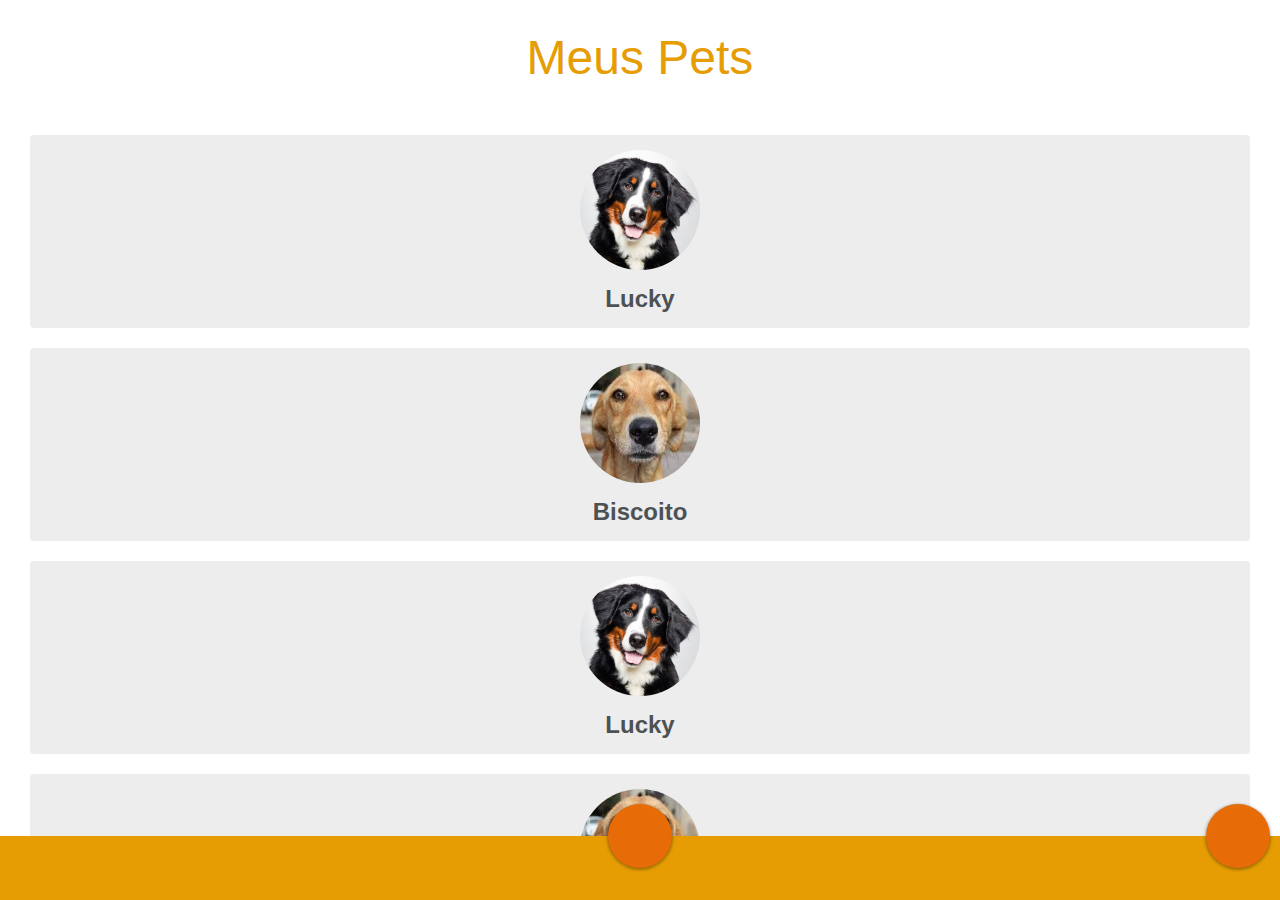
<file: Carteira de pets/pet-lista.html>
<!DOCTYPE html>
<html lang="en">
<head>
    <meta charset="UTF-8">
    <meta http-equiv="X-UA-Compatible" content="IE=edge">
    <meta name="viewport" content="width=device-width, initial-scale=1.0">
    <title>Lista de pets</title>
    <link rel="stylesheet" href="https://cdnjs.cloudflare.com/ajax/libs/font-awesome/6.1.1/css/all.min.css" integrity="sha512-KfkfwYDsLkIlwQp6LFnl8zNdLGxu9YAA1QvwINks4PhcElQSvqcyVLLD9aMhXd13uQjoXtEKNosOWaZqXgel0g==" crossorigin="anonymous" referrerpolicy="no-referrer" />

    <link rel="stylesheet" href="../style/style.css">
    <link rel="stylesheet" href="../style/variables.css">
    <link rel="stylesheet" href="../style/button.css">
    <link rel="stylesheet" href="../style/link.css">
    <link rel="stylesheet" href="../style/ul.css">
    <link rel="stylesheet" href="../style/card.css">
    <link rel="stylesheet" href="../style/form/input.css">
    <link rel="stylesheet" href="../style/component/nav-tabs.css">

    <link rel="stylesheet" href="../style/pets/pet-lista.css">
    <script type="text/javascript" src="pet-lista.js"></script>
</head>
<body>
    <div class="pet-lista-page page">
        <div class="tela-container">
            <div class="titulo-1 titulo-tela">Meus Pets</div>
            <ul class="pets">
                <li class="pet card"
                    onclick="onPetClick()"
                >
                    <div class="pet__foto">
                        <img src="pet.jpeg">
                    </div>
                    <div class="pet__nome titulo-2">Lucky</div>
                </li>
                <li class="pet card"
                    onclick="onPetClick()"
                >
                    <div class="pet__foto">
                        <img src="pet_caramelo.jpeg">
                    </div>
                    <div class="pet__nome titulo-2">Biscoito</div>
                </li>
                <li class="pet card"
                    onclick="onPetClick()"
                >
                    <div class="pet__foto">
                        <img src="pet.jpeg">
                    </div>
                    <div class="pet__nome titulo-2">Lucky</div>
                </li>
                <li class="pet card"
                    onclick="onPetClick()"
                >
                    <div class="pet__foto">
                        <img src="pet_caramelo.jpeg">
                    </div>
                    <div class="pet__nome titulo-2">Biscoito</div>
                </li>
            </ul>
        </div>
        <nav class="comp-tabs">
            <span class="tab-item" onclick="onBtnNovoPetClick()">
                <i class="fa-solid fa-plus"></i>
            </span>
            <span class="tab-item right" onclick="onBtnLogoutClick()">
                <i class="fa-solid fa-arrow-right-from-bracket"></i>
                
            </span>
        </nav>
    </div>
</body>
</html>
</file>
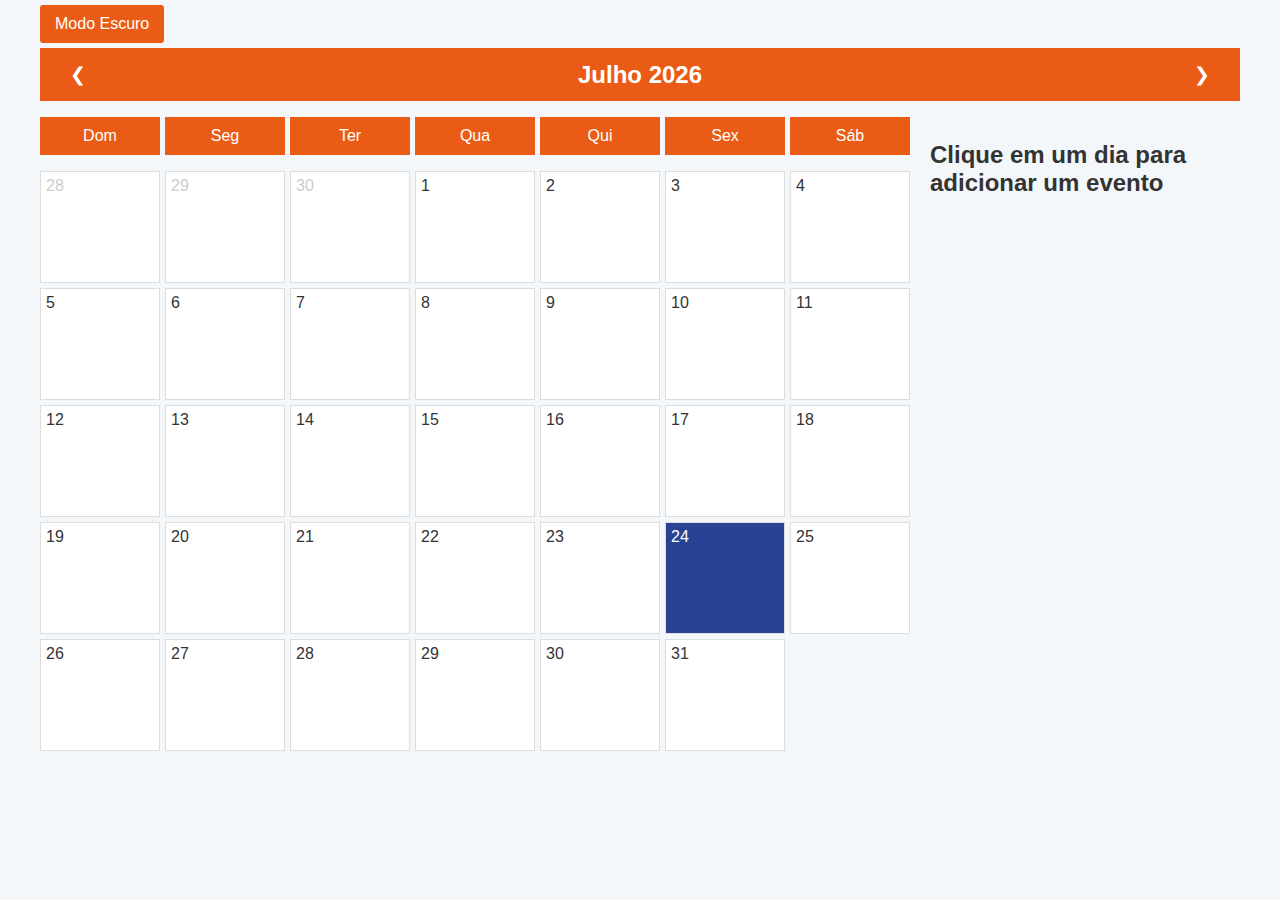
<file: lembrete/lembra.html>
<!DOCTYPE html>
<html lang="pt-br">
<head>
    <meta charset="UTF-8">
    <meta name="viewport" content="width=device-width, initial-scale=1.0">
    <title>Calendar</title>
    <link rel="stylesheet" href="css/styles.css">
    <link rel="stylesheet" href="css/dark-theme.css">
</head>
<body>

    <div class="container">

        <!-- Botão de alternância de tema -->
        <button id="theme-toggle" class="theme-toggle">Modo Escuro</button>

        <header>
            <button id="prev-month" class="nav-button">❮</button>
            <h1 id="current-month-year">Março 2024</h1>
            <button id="next-month" class="nav-button">❯</button>
        </header>
        <main>
            <!-- Cabeçalho dos dias da semana -->
            
            <div class="calendar-content">
                
                <div class="calendar">
                    <ul class="calendar-week">
                        <li class="calendar-header">Dom</li>
                        <li class="calendar-header">Seg</li>
                        <li class="calendar-header">Ter</li>
                        <li class="calendar-header">Qua</li>
                        <li class="calendar-header">Qui</li>
                        <li class="calendar-header">Sex</li>
                        <li class="calendar-header">Sáb</li>
                    </ul> 
                        
                    <div id="calendar-days">    
                        <!-- As células do calendário serão geradas aqui pelo JavaScript -->
                    </div>
                </div>
                <aside>
                    <button id="return-to-current-month" class="action-button" style="display: none;">Voltar para o mês atual</button>

                    <h2>Clique em um dia para adicionar um evento</h2>
                    <!-- Conteúdo detalhado do evento aqui -->
                    <!-- <button id="add-event" class="action-button">Adicionar Evento</button> -->
                </aside>

            </div>    
        </main>
    </div>

    <!-- Fundo do modal -->
    <div class="modal-background"></div>


    <!-- modal -->
<div id="event-modal" class="modal">
    <button id="close-modal" class="close-button">X</button>
    
    <div class="modal-header">
        Adicionar um novo evento            
    </div>
    <form id="event-form">
        <div>
            <label class="label-modal" for="event-title">Título do Evento:</label>
            <input type="text" id="event-title" placeholder="Título do Evento" required>
        </div>  
        <div>

            <label class="label-modal" for="event-type">Tipo de Evento:</label>
            <select id="event-type" required>
                <option value="none" selected>Sem Tipo</option>
                <option value="personal">Assunto Pessoal</option>
                <option value="work">Trabalho</option>
                <option value="family">Família</option>
                <option value="study">Estudo</option>
                <option value="leisure">Lazer</option>
            </select>

        </div>

        <!-- <label for="event-start-date">Data de Início:</label>
        <input type="date" id="event-start-date" required>

        <label for="event-end-date">Data de Término:</label>
        <input type="date" id="event-end-date" required> -->

        <div>   
            <label class="label-modal" for="event-start-time">Horário de Início:</label>
            <input type="time" id="event-start-time">
          
            <label class="label-modal" for="event-end-time">Horário de Término:</label>
            <input type="time" id="event-end-time">
        </div>    
        
        <div>
            <label class="label-modal" for="event-location">Local:</label>
            <input type="text" id="event-location" placeholder="Local">
        </div>

        <div>
            <label class="label-modal" for="event-description">Descrição:</label>
            <textarea id="event-description" placeholder="Descrição"></textarea>
        </div>    
        
        <button type="submit" class="submit-button">Salvar Evento</button>
    </form>
</div>

    


    <script src="js/calendar.js"></script>
    <script src="js/events.js"></script>
    <script src="js/dark-theme.js"></script>
</body>
</html>
</file>
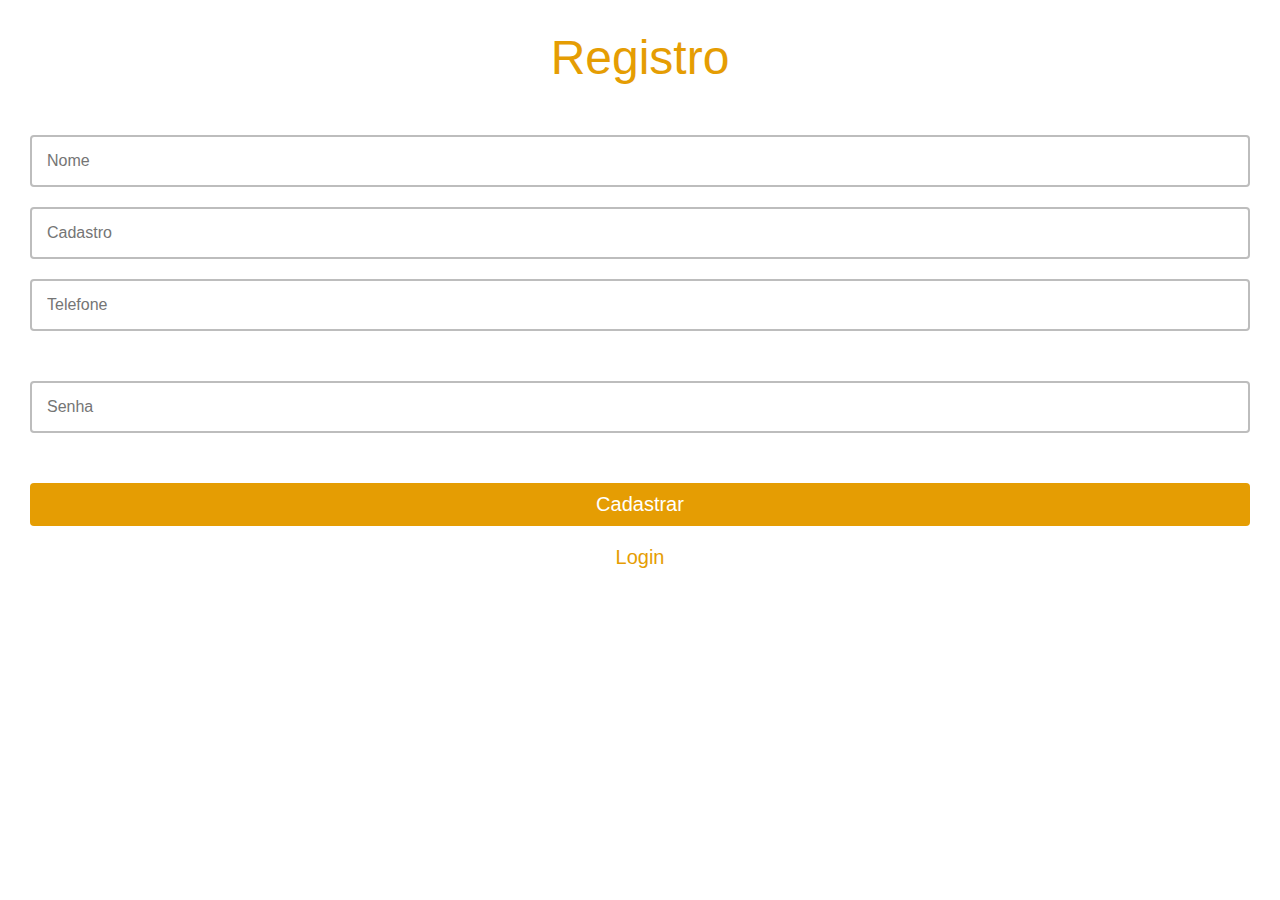
<file: Testes/cadastro.html>
<!DOCTYPE html>
<html lang="en">
<head>
    <meta charset="UTF-8">
    <meta http-equiv="X-UA-Compatible" content="IE=edge">
    <meta name="viewport" content="width=device-width, initial-scale=1.0">
    <title>Cadastro</title>
    <link rel="stylesheet" href="../style/style.css">
    <link rel="stylesheet" href="../style/variables.css">
    <link rel="stylesheet" href="../style/button.css">
    <link rel="stylesheet" href="../style/link.css">
    <link rel="stylesheet" href="../style/form/input.css">

    <link rel="stylesheet" href="../style/auth/cadastro.css">
    <script type="text/javascript" src="./cadastro.js"></script>
</head>
<body>
    <div class="cadastro-page page">
        <div class="tela-container">
            <div class="titulo-1 titulo-tela">Registro</div>
            <form>
                <input type="text" name="nome" placeholder="Nome"/>
                <input type="text" name="cadastro" placeholder="Cadastro"/>
                <input type="text" name="telefone" placeholder="Telefone"/>
                <input type="password" name="senha" placeholder="Senha"/>
            </form>
            <button class="btn-cadastrar" onclick="onBtnCadastrarClick()">Cadastrar</button>
            <a href="./login.html" class="lnk-login">Login</a>
        </div>
    </div>
</body>
</html>
</file>
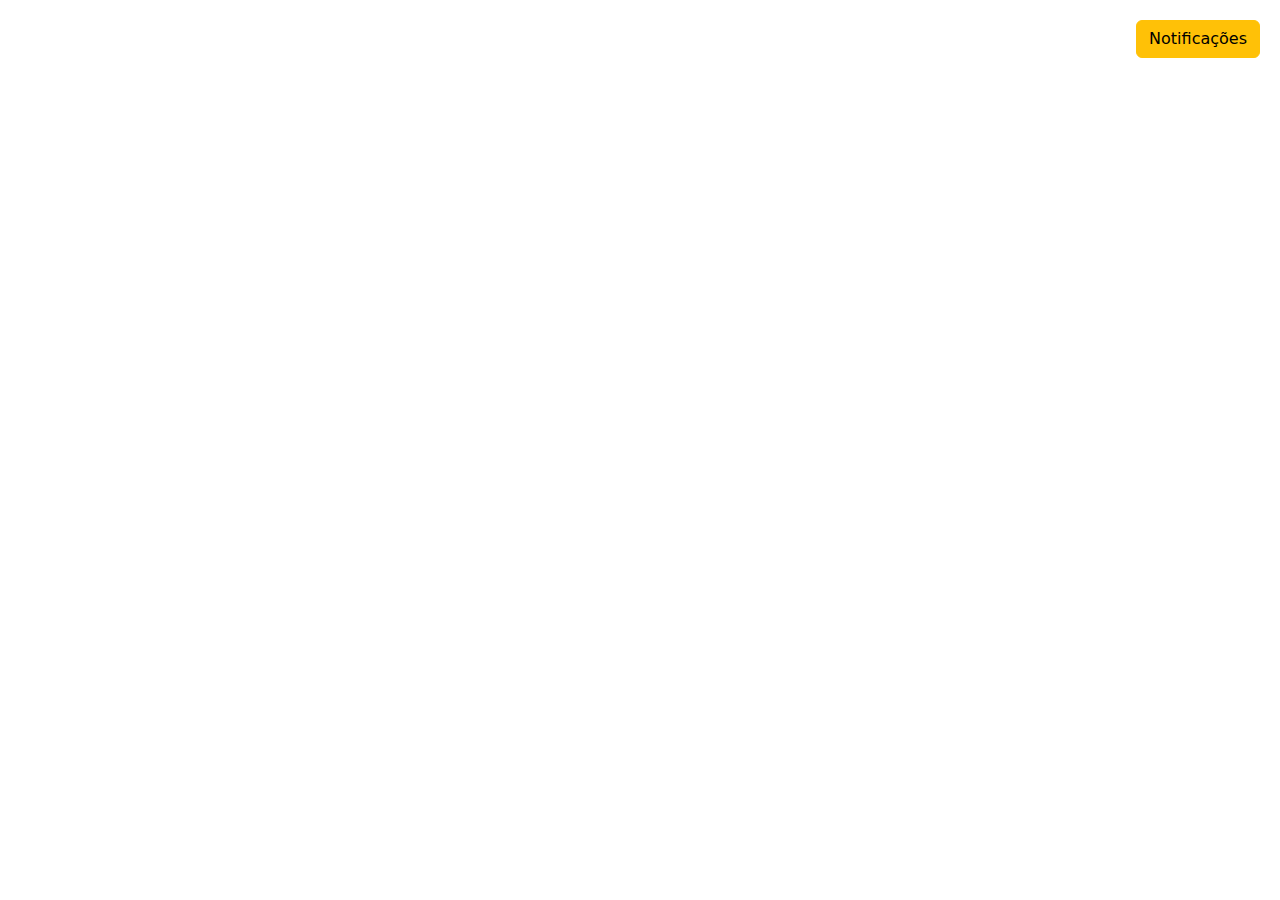
<file: Testes/nootificacao.html>
<!DOCTYPE html>
<html lang="pt-br">
<head>
    <meta charset="UTF-8">
    <meta name="viewport" content="width=device-width, initial-scale=1.0">
    <title>Sistema de Notificação de Vacinação</title>
    <link href="https://cdn.jsdelivr.net/npm/bootstrap@5.3.0-alpha1/dist/css/bootstrap.min.css" rel="stylesheet">
    <style>
        .notification-button {
            position: fixed;
            top: 20px;
            right: 20px;
        }

        .notification-box {
            display: none;
            position: fixed;
            top: 60px;
            right: 20px;
            width: 300px;
            background-color: #fff;
            border: 1px solid #ccc;
            border-radius: 10px;
            box-shadow: 0px 4px 6px rgba(0, 0, 0, 0.1);
            padding: 20px;
        }

        .notification-box h5 {
            margin-bottom: 15px;
        }

        .notification-box input {
            margin-bottom: 10px;
        }

        .close-btn {
            cursor: pointer;
            color: red;
            font-size: 20px;
            float: right;
        }
    </style>
</head>
<body>
    <!-- Botão de Notificação -->
    <div class="notification-button">
        <button id="notifyBtn" class="btn btn-warning">Notificações</button>
    </div>

    <!-- Caixa de Notificação -->
    <div id="notificationBox" class="notification-box">
        <span class="close-btn">&times;</span>
        <h5>Lembrete de Vacinação</h5>
        <form id="notificationForm">
            <div class="mb-3">
                <label for="petName" class="form-label">Nome do Pet</label>
                <input type="text" id="petName" class="form-control" placeholder="Digite o nome do pet" required>
            </div>
            <div class="mb-3">
                <label for="vaccineDate" class="form-label">Data da Próxima Vacina</label>
                <input type="date" id="vaccineDate" class="form-control" required>
            </div>
            <div class="mb-3">
                <label for="userEmail" class="form-label">Seu E-mail</label>
                <input type="email" id="userEmail" class="form-control" placeholder="Digite seu e-mail" required>
            </div>
            <button type="submit" class="btn btn-success">Configurar Alerta</button>
        </form>
    </div>

    <script>
        // Mostrar/Ocultar a caixa de notificação
        document.getElementById('notifyBtn').addEventListener('click', function() {
            const notificationBox = document.getElementById('notificationBox');
            notificationBox.style.display = notificationBox.style.display === 'none' || notificationBox.style.display === '' ? 'block' : 'none';
        });

        // Fechar a caixa de notificação
        document.querySelector('.close-btn').addEventListener('click', function() {
            document.getElementById('notificationBox').style.display = 'none';
        });

        // Enviar dados do formulário via AJAX
        document.getElementById('notificationForm').addEventListener('submit', function(e) {
            e.preventDefault();

            const petName = document.getElementById('petName').value;
            const vaccineDate = document.getElementById('vaccineDate').value;
            const userEmail = document.getElementById('userEmail').value;

            fetch('/send-notification', {
                method: 'POST',
                headers: {
                    'Content-Type': 'application/json',
                },
                body: JSON.stringify({ petName, vaccineDate, userEmail }),
            })
            .then(response => response.json())
            .then(data => {
                alert('Notificação configurada com sucesso!');
                document.getElementById('notificationBox').style.display = 'none';
            })
            .catch((error) => {
                alert('Erro ao configurar notificação');
                console.error('Erro:', error);
            });
        });
        const express = require('express');
const nodemailer = require('nodemailer');
const bodyParser = require('body-parser');
const cors = require('cors');

const app = express();
const PORT = 3000;

// Middlewares
app.use(cors());
app.use(bodyParser.json());

// Configuração do Nodemailer (usando Gmail como exemplo)
const transporter = nodemailer.createTransport({
    service: 'gmail',
    auth: {
        user: 'seuemail@gmail.com',
        pass: 'suasenha'
    }
});

// Rota para configurar o alerta
app.post('/send-notification', (req, res) => {
    const { petName, vaccineDate, userEmail } = req.body;

    const mailOptions = {
        from: 'seuemail@gmail.com',
        to: userEmail,
        subject: 'Lembrete de Vacinação do seu Pet',
        text: `Olá! Aqui está o lembrete da vacinação do seu pet, ${petName}. A próxima vacina está agendada para o dia ${vaccineDate}. Não se esqueça!`
    };

    transporter.sendMail(mailOptions, function(error, info){
        if (error) {
            console.log(error);
            res.status(500).json({ error: 'Erro ao enviar e-mail' });
        } else {
            console.log('E-mail enviado: ' + info.response);
            res.status(200).json({ message: 'E-mail enviado com sucesso!' });
        }
    });
});

// Inicializar o servidor
app.listen(PORT, () => {
    console.log(`Servidor rodando na porta ${PORT}`);
});

    </script>
    <script src="https://cdn.jsdelivr.net/npm/bootstrap@5.3.0-alpha1/dist/js/bootstrap.bundle.min.js"></script>
</body>
</html>
</file>
<file: style/style.css>
body {
  margin: 0;
  height: 100vh;
  color: var(--cor-texto);
  font-family: Roboto, sans-serif,Arial;
  font-size: var(--texto-font-size);

  /* Maior do que tamanho de tablet */
  /* display: flex;
  justify-content: center;
  align-items: center; */

  /* Mobile e Tablet */
}

.page {
  display: flex;
  flex-direction: column;
  height: 100%;

  /* width: 300px;
  border-radius: 4px;
  border: 1px solid #ccc; */
}

.page .tela-container {
  padding: 30px;
  flex: 1;
  overflow: auto;
}
</file>
<file: style/variables.css>
:root {
    --cor-principal: #e59d03;
    --cor-principal-dark: rgb(204, 156, 0);
    --cor-2: #e76c07;
    --cor-3: white;
    --cor-4: #ededed;
    --cor-texto: rgb(76, 82, 84);
    --cor-borda: rgba(189,189,189,1);
    --cor-borda-hover: rgb(156, 156, 156);
    --texto-font-size: 20px;
    --border-radius: 4px;
}

.titulo-1{
    font-size: 48px;
    color: var(--cor-principal);
}

.titulo-2 {
    font-size: 24px;
    font-weight: 600;
}
</file>
<file: style/button.css>
button {
    font-size: var(--texto-font-size);
}

button {
    background-color: var(--cor-principal);
    color: var(--cor-3);
    border: none;
    border-radius: var(--border-radius);
    width: 100%;
    padding: 10px 15px;
}
</file>
<file: style/link.css>
a {
    color: var(--cor-principal);
    text-decoration: none;
}
</file>
<file: style/ul.css>
ul {
    padding: 0;
    margin: 0;
    list-style-type: none;
}
</file>
<file: style/card.css>
.card {
    padding: 15px;
    border-radius: 4px;
    background-color: var(--cor-4);
}
</file>
<file: style/form/input.css>
input {
    color: var(--cor-texto);
    border: 2px solid var(--cor-borda);
    border-radius: var(--border-radius);
    font-size: 16px;
    padding: 15px;
    outline-color: var(--cor-principal-dark);
    width: calc(100% - 34px);
}
input:hover {
    border-color: var(--cor-borda-hover);
}
</file>
<file: style/component/nav-tabs.css>
nav.comp-tabs {
    display: flex;
    min-height: 60px;
    background-color: var(--cor-principal);
    width: 100%;
    justify-content: center;
    position: relative;
}

nav.comp-tabs .tab-item {
    display: inline-flex;
    width: 64px;
    height: 64px;
    border-radius: 50%;
    background-color: var(--cor-2);
    color: var(--cor-3);
    justify-content: center;
    align-items: center;
    margin: 0 10px;
    position: relative;
    bottom: 50%;
    font-size: 30px;
    cursor: pointer;

    /* Sombra padrão. No futuro utilizar mixin */
    -webkit-box-shadow: 0px 1px 3px 1px rgb(0 0 0 / 30%);
    box-shadow: 0px 1px 3px 1px rgb(0 0 0 / 30%);
}

nav.comp-tab .tab-item {
    display: inline-flex;
    width: 64px;
    height: 64px;
    border-radius: 50%;
    background-color: var(--cor-2);
    color: var(--cor-3);
    justify-content: center;
    align-items: center;
    margin: 0 10px;
    position: relative;
    bottom: 50%;
    font-size: 30px;
    cursor: pointer;

    /* Sombra padrão. No futuro utilizar mixin */
    -webkit-box-shadow: 0px 1px 3px 1px rgb(0 0 0 / 30%);
    box-shadow: 0px 1px 3px 1px rgb(0 0 0 / 30%);

}
nav.comp-tabs .tab-item.left {
    left: 0;
    position: absolute;
}

nav.comp-tabs .tab-item.right {
    right: 0;
    position: absolute;
}
</file>
<file: style/pets/pet-lista.css>
.pet-lista-page .titulo-tela {
    margin-bottom: 50px;
    text-align: center;
}

.pet-lista-page .pet {
    text-align: center;
    margin: 20px 0;
    cursor: pointer;
}

.pet-lista-page .pet:first-child {
    margin-top: 0;
}

.pet-lista-page .pet:last-child {
    margin-bottom: 0;
}

.pet-lista-page .pet .pet__foto img {
    width: 120px;
    height: 120px;
    border-radius: 50%;
}

.pet-lista-page .pet .pet__nome {
    margin-top: 10px;
}
</file>
<file: lembrete/css/styles.css>
/* Cores e fontes baseadas no design */
:root {
    --primary-color: #ea5c15; /* cor primária para cabeçalhos e botões */
    --secondary-color: #f4f7fa; /* cor secundária para o fundo das células do calendário */
    --highlight-color: #294293; /* cor para destacar o dia atual ou eventos selecionados */
    --text-color: #333; /* cor do texto padrão */
    --text-light: #ffffff; /* cor do texto claro */
    --event-color: #f6ff00; /* cor do evento */
    --cell-background: #fff;
    --text-previous-month: #ccc;
    --background-modal:  #fff;
}

body {
    margin: 0;
    padding: 0;
    font-family: 'Arial', sans-serif;
    background-color: var(--secondary-color);
    color: var(--text-color);
}

/* ...outros estilos básicos... */


.container {
    padding: 0 20px; /* Adiciona um espaçamento de 20px nas laterais */
    max-width: 1200px; /* Define uma largura máxima se desejar */
    margin: 0 auto; /* Centraliza o main se houver uma largura máxima definida */
}


.theme-toggle {
    cursor: pointer;
    background-color: var(--primary-color);
    color: var(--text-light);
    border: none;
    padding: 10px 15px;
    cursor: pointer;
    border-radius: 3px;
    font-size: 16px;
    margin: 5px 0;
}


/* Layout principal */
header {
    background-color: var(--primary-color);
    color: var(--text-light);
    padding: 10px 20px;
    display: flex;
    justify-content: space-between;
    align-items: center;
}

header h1 {
    margin: 0;
    font-size: 1.5em;
}

/* Botões de navegação do calendário */
.nav-button {
    background: none;
    border: none;
    color: var(--text-light);
    cursor: pointer;
    font-size: 1.2em;
    padding: 5px 10px;
}

.nav-button:hover {
    background-color: rgba(255, 255, 255, 0.2);
}

/* ...estilos para main, aside... */


/* Estilos do calendário */

.calendar-content {
    display: flex;
    
}

.calendar {

    width: 75%;

}

.calendar-week {
    display: flex;
    padding-inline-start: 0;
    
    list-style: none;
    display: grid;
    grid-template-columns: repeat(7, 1fr); /* Cria 7 colunas */
    grid-gap: 5px; /* Espaçamento entre as células */
}



#calendar-days {
    
    display: grid;
    grid-template-columns: repeat(7, 1fr); /* Cria 7 colunas */
    grid-gap: 5px; /* Espaçamento entre as células */
}

.calendar-cell {
    background-color: var(--cell-background);
    border: 1px solid #ddd;
    min-height: 100px;
    padding: 5px;
    transition: background-color 0.3s; /* Adiciona uma transição suave para o background-color */
}

.calendar-cell:not(.previous-month):hover {
    cursor: pointer;
}

.calendar-cell.flash {
    background-color: var(--event-color);
}

.calendar-header {
    background-color: var(--primary-color);
    color: var(--text-light);
    padding: 10px 5px;
    text-align: center;
    font-size: 1em;
}


.cell-event {
    display: inline-block;
    padding: 2px 5px;
    border-radius: 2px;
    font-size: 0.75em;
    white-space: nowrap;
}

.cell-events-container {
    display: flex;
    flex-wrap: wrap;
    align-items: center;
    justify-content: start;
    margin-top: 4px;
    color:#fff;
    gap: 4px;
}


/* Estilo para o dia atual */
.current-day {
    background-color: var(--highlight-color); /* Cor cor para destacar o dia atual */
    color: var(--text-light); /* Cor do texto claro */
}


/* Estilo para os dias do mês anterior */
.previous-month {
    color: var(--text-previous-month); /* Cinza claro */
}



/* aside */

aside {
    width: 25%;
    display: flex;
    flex-direction: column;
    align-items: center; /* Isso centralizará os filhos do aside horizontalmente */
    padding: 20px; /* Espaçamento interno para não grudar nas bordas */
    /* Outros estilos que você já tenha */
}

/* .event-delete-button {
    color: red;
    cursor: pointer;
    margin-left: 10px;
}

.event-delete-button:hover {
    color: darkred;
} */


.aside-title {
    text-align: center;
}

.action-button {

    background-color: var(--primary-color);
    color: var(--text-light);
    border: none;
    padding: 10px 15px;
    cursor: pointer;
    border-radius: 3px;
    font-size: 16px;
    margin-bottom: 20px;

}

.aside-events {
    display: flex;
    flex-wrap: wrap;
    justify-content: flex-start;
    align-items: flex-start;
    gap: 10px; /* Espaço entre os eventos */
}

.event {
    margin-bottom: 0;
    padding: 5px;
    border-radius: 5px;
    color: white;
    flex: 0 1 auto; /* Isso permite que o evento encolha se necessário, mas não cresça */
    
}


.event-delete-button {
    float: right;
    cursor: pointer;
    color: white;
    margin-left: 10px;
}

.event-none {
    background-color: grey;
}

.event-personal {
    background-color: black;
}

.event-work {
    background-color: red;
}

.event-family {
    background-color: rgb(255, 123, 0);
}

.event-study {
    background-color: purple;
}

.event-leisure {
    background-color: green;
}

.event-info h4 {
    margin: 0;
}

.event-info p {
    margin: 5px 0;
}


/* Fundo do modal */
.modal-background {
    display: none; /* Inicialmente oculto */
    position: fixed;
    top: 0;
    left: 0;
    width: 100%;
    height: 100%;
    background-color: rgba(0, 0, 0, 0.5); /* Fundo semi-transparente */
    z-index: 1; /* Coloca o fundo acima dos outros elementos, mas abaixo do modal */
}

/* Estilização do Pop-up de Eventos */
.modal {
    display: none; /* Inicialmente oculto */
    position: fixed;
    top: 50%;
    left: 50%;
    transform: translate(-50%, -50%);
    background-color:var(--background-modal);
    box-shadow: 0px 0px 10px rgba(0, 0, 0, 0.5);
    z-index: 2; /* Coloca o modal acima de outros elementos */
    width: 400px; /* Largura fixa, ajuste conforme necessário */
    padding: 20px;
    border-radius: 5px;
    max-height: 80%; /* Define uma altura máxima para evitar que o modal seja muito longo */
    overflow-y: auto; /* Adicione uma barra de rolagem vertical se o conteúdo exceder a altura máxima */
}

.modal-header {
    background-color: var(--primary-color);
    color: var(--text-light);
    padding: 10px 15px;
    font-size: 1.2em;
    display: flex;
    justify-content: space-between;
    align-items: center;
}

.label-modal {
    display: block;
    margin-top: 8px;
}


.close-button {
    background: none;
    border: none;
    color: var(--text-light);
    cursor: pointer;
    font-size: 1.2em;
    color: red;
    text-align: end;
    width: 100%;
    
}



/* Botões e campos de formulário */

/* Estilização dos campos de formulário no modal */

#event-form input[type="text"],
#event-form input[type="date"],
#event-form input[type="time"],
#event-form textarea {
    width: calc(100% - 20px); /* Subtrai o padding dos lados */
    padding: 10px;
    margin: 5px 0;
    border: 1px solid #ddd;
    border-radius: 3px;
    font-size: 16px;
    
}

#event-form textarea {
    height: 100px; /* Altura fixa para a área de texto */
}



.submit-button {
    background-color: var(--primary-color);
    color: var(--text-light);
    border: none;
    padding: 10px 15px;
    cursor: pointer;
    border-radius: 3px;
    font-size: 16px;
}

.submit-button:hover {
    background-color: var(--highlight-color);
}




/* ... */

/* Responsividade */
@media (max-width: 768px) {
    main {
        flex-direction: column;
    }

    #calendar,
    aside {
        width: 100%;
    }
}


@media (max-width: 900px) {
    .calendar-content {
        flex-direction: column;
    }

    .calendar, aside {
        width: 100%;
    }
}
</file>
<file: lembrete/css/dark-theme.css>
/* Tema escuro */


/* Estilos que mudam com o tema */
body.dark-theme {

    --primary-color: #1c1c1c;
    --secondary-color: #363537;
    --highlight-color: #083a5c;
    --text-color: #FAFAFA;
    --text-light: #FFFFFF;
    --event-color: #d35400;
    --cell-background: #141414;
    --text-previous-month: #444040;
    --background-modal:  #363537;


    background-color: var(--secondary-color);
    color: var(--text-color);
}

header.dark-theme {
    background-color: var(--primary-color);
}

.calendar-cell.dark-theme {
    background-color: var(---cell-background);
    color: var(--text-color);
}

.calendar-header.dark-theme {
    background-color: var(--primary-color);
}





/* ... e assim por diante para outros elementos ... */
</file>
<file: style/auth/cadastro.css>
.cadastro-page {}

.cadastro-page .titulo-tela {
    margin-bottom: 50px;
    text-align: center;
}

.cadastro-page form {
    margin-bottom: 30px;
}
.cadastro-page form input {
    display: block;
    margin: 20px 0;
}

.cadastro-page form input[name='senha'] {
    margin: 50px 0;
}

.cadastro-page .btn-cadastrar {
    display: block;
    margin-bottom: 20px;
}

.cadastro-page .lnk-login {
    display: block;
    text-align: center;
}
</file>
